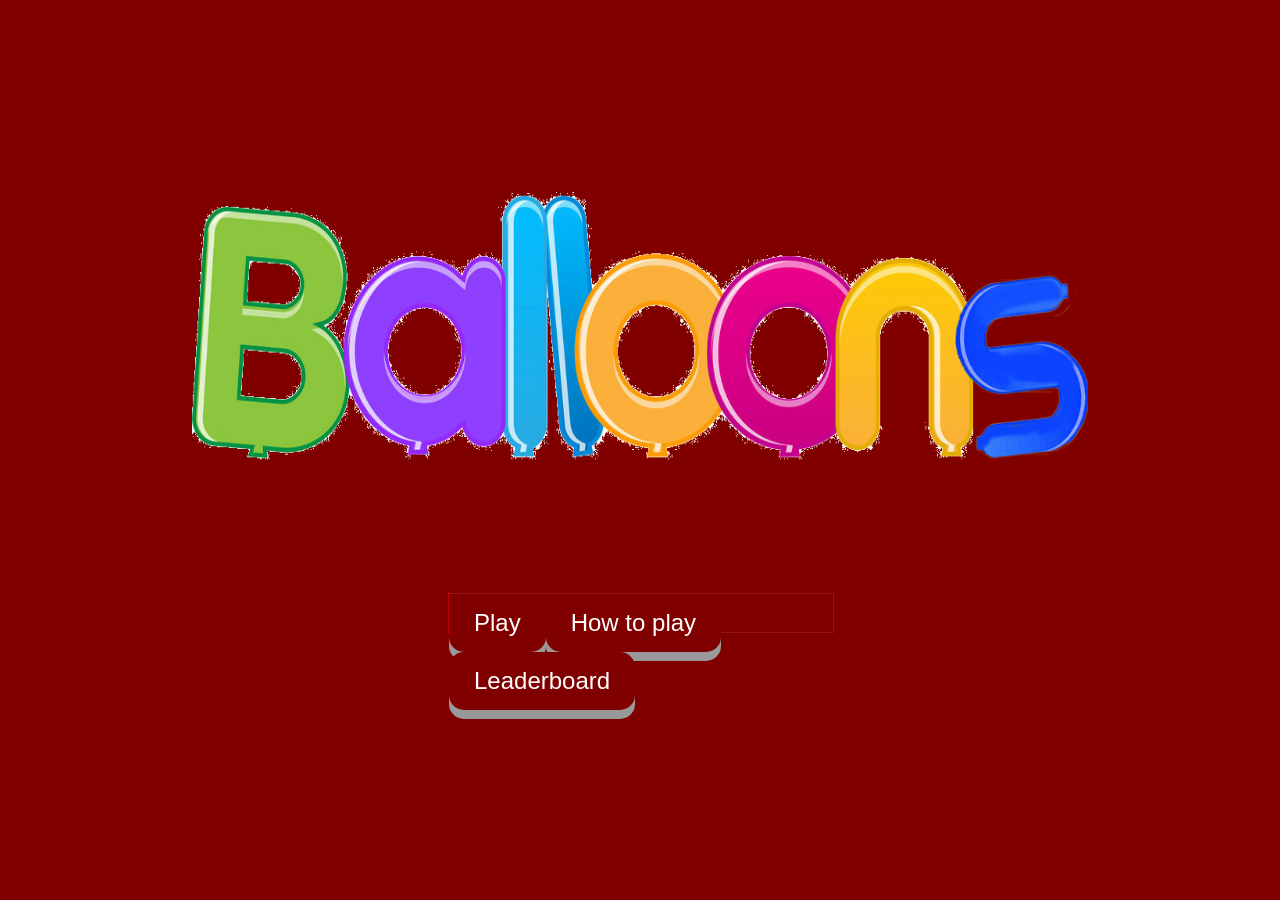
<file: index.html>
<!DOCTYPE html>
<html lang="en">

<head>
  <meta charset="UTF-8">
  <meta name="viewport" content="width=device-width, initial-scale=1.0">
  <title>Balloons</title>
  <link rel="stylesheet" href="css/reset.css">
  <link href="https://fonts.googleapis.com/css2?family=Baloo+Bhaina+2:wght@400;600&family=Luckiest+Guy&display=swap"
    rel="stylesheet">
  <link rel="stylesheet" href="css/default.css">
  <link rel="stylesheet" href="css/home.css">
  
</head>
<body >
  <section id="deleteMe">
<div id="game">
<img src="assets/balloon-logo.png" id="logo"> <br>
<section class="buttons">

  <button class="start" id="Play">Play</button>
  <button class="start">How to play</button>
  <button class="start" id="leaderboard">Leaderboard</button>
  <!-- <iframe src="results.html" frameborder="0"></iframe> -->
</section>
</section>
</div>
    </main>

  </section>
  <script src="js/app.js"></script>
</body>

</html>
</file>
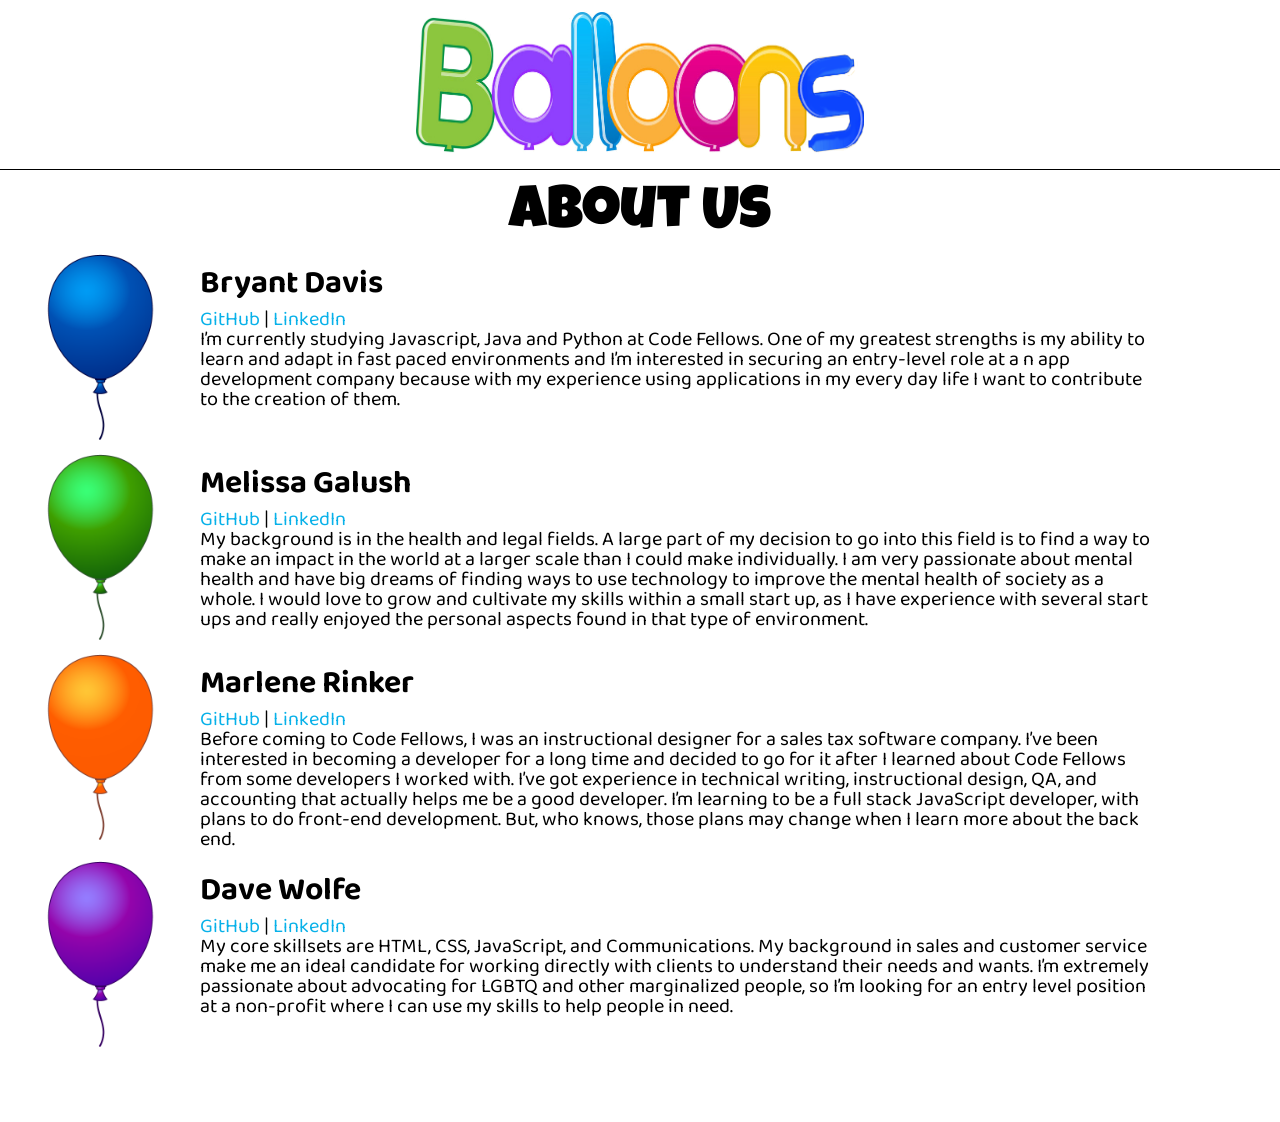
<file: about-us.html>
<!DOCTYPE html>
<html lang="en">

<head>
  <meta charset="UTF-8">
  <meta name="viewport" content="width=device-width, initial-scale=1.0">
  <title>Balloons</title>
  <link rel="stylesheet" href="css/reset.css">
  <link href="https://fonts.googleapis.com/css2?family=Baloo+Bhaina+2:wght@400;600&family=Luckiest+Guy&display=swap"
    rel="stylesheet">
  <link rel="stylesheet" href="css/default.css">
  <link rel="stylesheet" href="css/about-us.css">
</head>

<body>
  <header>
    <nav>
      <section class="header-logo center">
        <a href="index.html"><img class="logo" src="assets/balloon-logo.png" alt="logo"></a>
      </section>
    </nav>
  </header>
  <main>
    <h1>About Us</h1>

    <article>
      <img src="assets/blue-balloon.png" alt="">
      <h2>Bryant Davis</h2>
      <p><a href="https://github.com/BryantDavis1986">GitHub</a> | <a href="https://www.linkedin.com/in/bryant-davis-165031106/">LinkedIn</a>  </p>
      <p>
        I’m currently studying Javascript, Java and Python at Code Fellows. One of my greatest strengths is my ability
        to learn and adapt in fast paced environments and I’m interested in securing an entry-level role at a n app
        development company because with my experience using applications in my every day life I want to contribute to
        the creation of them.
      </p>
    </article>

    <article>
      <img src="assets/green-balloon.png" alt="">
      <h2>Melissa Galush</h2>
      <p><a href="https://github.com/mgalush/">GitHub</a> | <a href="https://www.linkedin.com/in/mgalush/">LinkedIn</a> </p>
      <p>
        My background is in the health and legal fields. A large part of my decision to go into this field is to
        find a way to make an impact in the world at a larger scale than I could make individually. I am very passionate about mental health and have big dreams of finding ways to use technology to improve the mental health of society as a whole. I would love to grow and cultivate my skills within a small start up, as I have experience with several start ups and really enjoyed the personal aspects found in that type of environment.
      </p>
    </article>

    <article>
      <img src="assets/orange-balloon.png" alt="">
      <h2>Marlene Rinker</h2>
      <p><a href="https://github.com/marlene-rinker">GitHub</a> | <a href="https://www.linkedin.com/in/marlenerinker/">LinkedIn</a> </p>
      <p>
        Before coming to Code Fellows, I was an instructional designer for a sales tax software company. I’ve been
        interested in becoming a developer for a long time and decided to go for it after I learned about Code Fellows
        from some developers I worked with. I’ve got experience in technical writing, instructional design, QA, and
        accounting that actually helps me be a good developer. I’m learning to be a full stack JavaScript developer,
        with plans to do front-end development. But, who knows, those plans may change when I learn more about the back
        end.
      </p>
    </article>

    <article>
      <img src="assets/purple-balloon.png" alt="">
      <h2>Dave Wolfe</h2>
      <p><a href="https://github.com/d-d-wolfe">GitHub</a> | <a href="https://www.linkedin.com/in/dave-wolfe623/">LinkedIn</a> </p>
      <p>
        My core skillsets are HTML, CSS, JavaScript, and Communications. My background in sales and customer service
        make me an ideal candidate for working directly with clients to understand their needs and wants. I’m extremely
        passionate about advocating for LGBTQ and other marginalized people, so I’m looking for an entry level position
        at a non-profit where I can use my skills to help people in need.
      </p>
    </article>






  </main>
  <footer></footer>

</body>

</html>
</file>
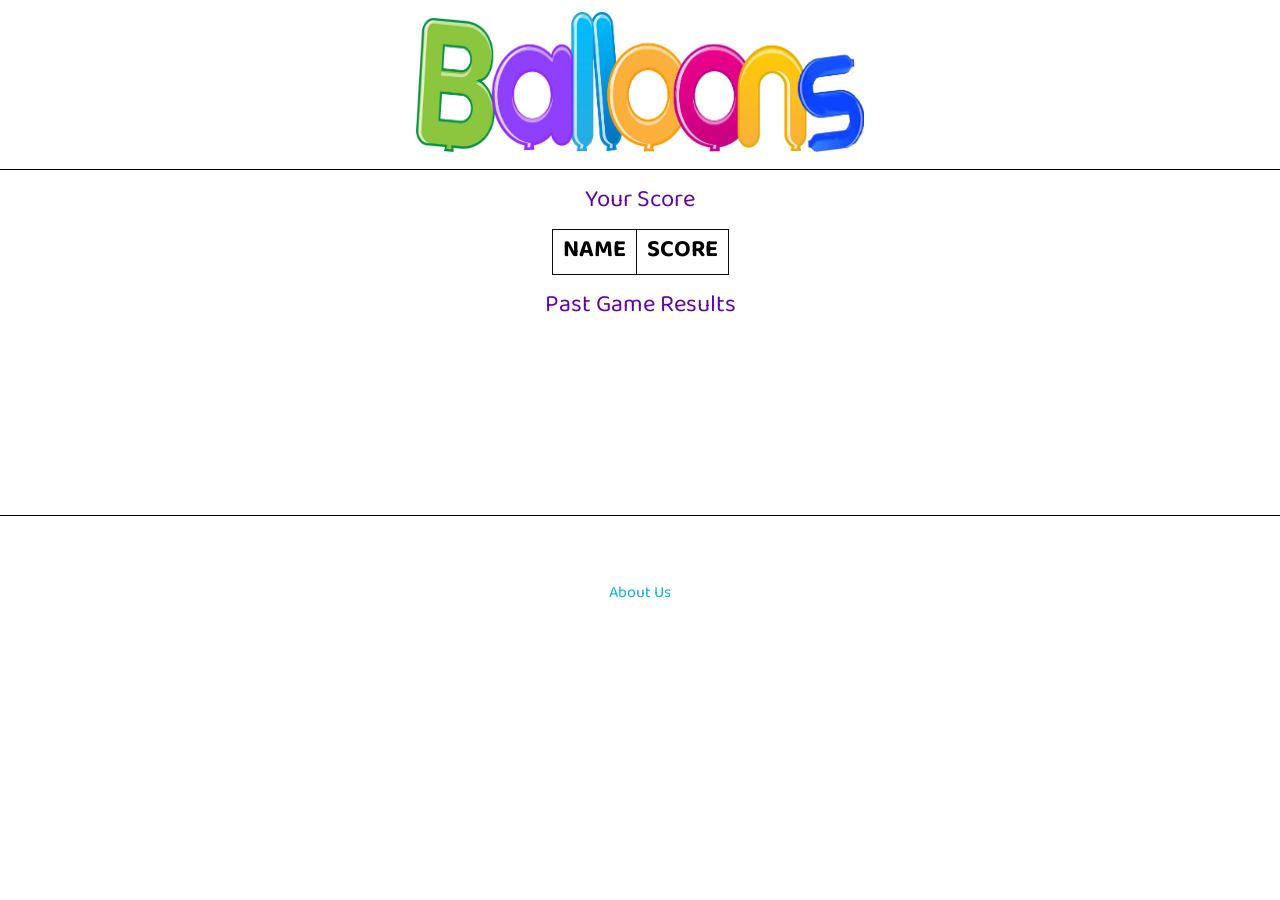
<file: results.html>
<!DOCTYPE html>
<html lang="en">

<head>
  <meta charset="UTF-8">
  <meta name="viewport" content="width=device-width, initial-scale=1.0">
  <title>Balloons</title>
  <link rel="stylesheet" href="css/reset.css">
  <link href="https://fonts.googleapis.com/css2?family=Baloo+Bhaina+2:wght@400;600&family=Luckiest+Guy&display=swap"
    rel="stylesheet">
  <link rel="stylesheet" href="css/default.css">
  <link rel="stylesheet" href="css/results.css">
</head>

<body>
  <header>
    <nav>
      <section class="header-logo center">
        <a href="index.html"><img class="logo" src="assets/balloon-logo.png" alt="logo"></a>
      </section>
    </nav>
  </header>
  <main>
    <h2>Your Score</h2>
    <table id="results"></table>
    <h2>Past Game Results</h2>
    <table id="past-results"></table>
  </main>
  <footer>
    <ul>
      <li><a href="about-us.html">About Us</a></li>
    </ul>
  </footer>
  <script src="js/results.js"></script>
</body>

</html>
</file>
<file: css/default.css>
body {
  font-family: 'Baloo Bhaina 2', cursive;
}

header {
  border-bottom: 1px solid black;
}

nav {
  display: flex;
  align-items: center;
  padding: 10px 50px;
}

.logo {
  height: 16vh;
  width: 35vw;
}

footer > ul > li {
  display: inline;
}

.center {
  display: block;
  margin: 0 auto;
  text-align: center;
}

footer {
  text-align: center;
  border-top: 1px solid black;
  font-size: 16px;
  padding-top: 70px;
  height: 15vh;
  }

a {
  color: rgb(8, 177, 233);
  text-decoration: none;

}

a:hover {
  color: rgb(48,139,3);
}
</file>
<file: css/home.css>
.game-screen {
  border: 3px solid black;
  margin-top: 10px;
  height: 50%;
  width: 50%;
}

.form {
  margin-top: 20px;
}

.form > input, select {
  padding: 5px;
  margin: 5px;
}

#play-button {
  padding: 15px;
  margin: 10px;
  background-color: red;
  color: white;
  border-radius: 5px;
  letter-spacing: 3px;
  font-weight: 600;
  font-size: 20px;
}


#play-button:hover {
  -webkit-transform: scale(1.3);
  -ms-transform: scale(1.3);
  transform: scale(1.3);
}

#game {
  background-image: url("https://j.gifs.com/mwryBn.gif");
  height: 100vh;
  width: 100vw;
  background-size: cover;
}

h3 {
  font-size: 50px;
  padding-top: 30px;
  padding-right: 45px;
  float: right;
} 

#timer {
  float: left;
  margin-left: 30px;
}

#clickAnywhere {
  position: fixed;
  top: 50%;
  left: 50%;
  transform: translate(-50%, -50%);
  background-color: burlywood;
  padding-left: 40px;
  padding-bottom: 15px;
  font-weight: bold;
  color: red;
}

#instructions {
  text-align: center;
  font-size: 50px;
  padding-top: 30px;
  font-weight: bold;
  position: absolute;
  margin-left: 30%;
}

p {
  width: 50%;
  margin: 0 auto;
  padding-top: 15px;
  text-indent: 25px;
}


#balloon-gif, #game-over-gif {
  height: 60vh;
  width: 40vw;
  position: fixed;
  top: 50%;
  left: 50%;
  transform: translate(-50%, -50%);
}

#logo {
  height: 30vh;
  width: 70vw;
  margin-left: 15%;
  margin-top: 15%;
}

.buttons {
  margin-top: 10%;
  border: red dotted 1px;
  width: 30vw;
  height: 3vw;
  margin-left: 35%;
}

button {
  float: left;
  margin: 0;
  padding: 0;
  /* display: inline-block; */
  padding: 15px 25px;
  font-size: 24px;
  cursor: pointer;
  text-align: center;
  text-decoration: none;
  outline: none;
  color: #fff;
  background-color: maroon;
  border: none;
  border-radius: 15px;
  box-shadow: 0 9px #999;
}

button:hover {background-color: #3e8e41}

button:active {
  background-color: #3e8e41;
  box-shadow: 0 5px #666;
  transform: translateY(4px);
}

body {
  /* general styles */
  /* padding: 30px; */
  font-family: 'Open Sans', sans-serif;
  background: maroon;
  overflow: hidden;
  /* color: #fff; */
}

.body:after {
  content: "";
  display: block;
  position: fixed; /* could also be absolute */ 
  top: 0;
  left: 0;
  height: 100%;
  width: 100%;
  z-index: 10;
  background-color: rgba(0,0,0,0.5);
}


.formDiv{
  width: 60vw;
  height: 60vh;
  /* line-height: 200px; */
  position: fixed;
  top: 50%; 
  left: 50%;
  background-color: maroon;
  border-radius: 5px;
  text-align: center;
  z-index: 11; /* 1px higher than the overlay layer */
  transform: translate(-50%, -50%);
}

#account {
  font-size: 50px;
}

table {
  margin: 0 auto;
  text-align: center;
  margin-top: 15px;
  padding-top: 30px;
  color: white;
  
}

th {
  font-weight: bolder;
}

th,
td {
  border: 1px solid rgb(13, 14, 13);
  padding: 10px;
  font-size: 24px;
}

th,td {
  border:1px solid rgb(13, 14, 13);
  padding: 10px;
  font-size:24px;
}

.balloon {
  animation: myfirst 15s 2;
  animation-direction: normal;
}

@keyframes myfirst {
  /* 0%   {bottom: 110%;} */
  25%  {top: 10%;}
}
</file>
<file: css/about-us.css>
* {
    box-sizing: border-box;
}

h1 {
  font-family: 'Luckiest Guy';
  font-size: 60px;
  text-align: center;
  margin-top: 15px;
}

h2 {
  font-weight: bold;
  font-size: 32px;
  padding-top: 25px;
  padding-bottom: 10px;
}

article {
  overflow: hidden;
  width: 90%;
  font-size: 20px;
}

article img {
  float: left;
  height: 200px;
}

footer {
  max-height: 15px;
  border: none;
}

.header-ul {
  display: none;
}
</file>
<file: css/results.css>
table {
  margin: 0 auto;
  text-align: center;
  margin-top: 15px;
  padding-top: 30px;
  
}

th {
  font-weight: bolder;
}

th,
td {
  border: 1px solid rgb(13, 14, 13);
  padding: 10px;
  font-size: 24px;
}

th,td {
  border:1px solid rgb(13, 14, 13);
  padding: 10px;
  font-size:24px;
}

main {
  min-height: 325px;
}

h2 {
  text-align: center;
  padding-top: 20px;
  color: rgb(98,2,171);
  font-size: 24px;
}

footer {
  margin-top: 20px;
}
</file>
